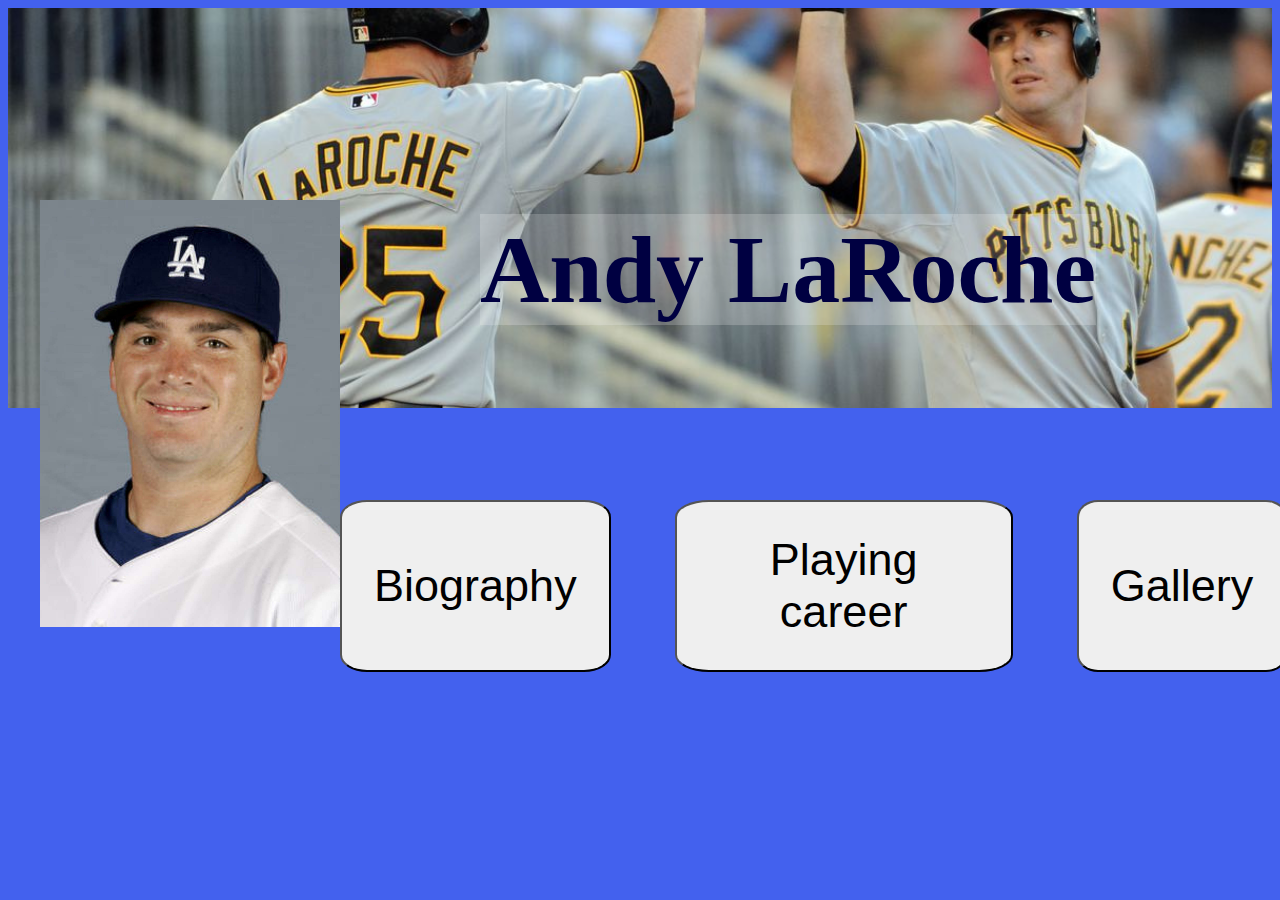
<file: index.html>
<!DOCTYPE html>
<html lang="en">
<head>
    <meta charset="UTF-8">
    <meta http-equiv="X-UA-Compatible" content="IE=edge">
    <meta name="viewport" content="width=device-width, initial-scale=1.0">
    <link rel="stylesheet" href="./styles/index.css">
    <link href="https://cdn.jsdelivr.net/npm/bootstrap@5.2.0-beta1/dist/css/bootstrap.min.css" rel="stylesheet" integrity="sha384-0evHe/X+R7YkIZDRvuzKMRqM+OrBnVFBL6DOitfPri4tjfHxaWutUpFmBp4vmVor" crossorigin="anonymous">
    <title>Andy LaRouche</title>
</head>
<body>

    <header>
        <h1>Andy LaRoche</h1>
    </header>
    
    <main>

        <div class="body-container flex-box">

            <div class="left-box">
                <div class="container">
                    <div class="row">
                        <div class="col">
                            <article class="card p-2">
                                <img src="./imgs/andy-laroche-headshot.jpeg" alt="andy-laroche-headshot">
                                <!-- <button class="btn btn-outline-primary m-4">Learn more!</button> -->
                            </article>
                        </div>
                    </div>
                </div>
            </div>

            <div class="right-box bdr">
                <div class="directory">
                    <button class="button-nav"><a href="./AndyBio.html">Biography</a></button>
                    <button class="button-nav"><a href="./career.html">Playing career</a></button>
                    <button class="button-nav"><a href="./gallery.html">Gallery</a></button>
                </div>
            </div>


        </div>


    </main>

</body>
</html>
</file>
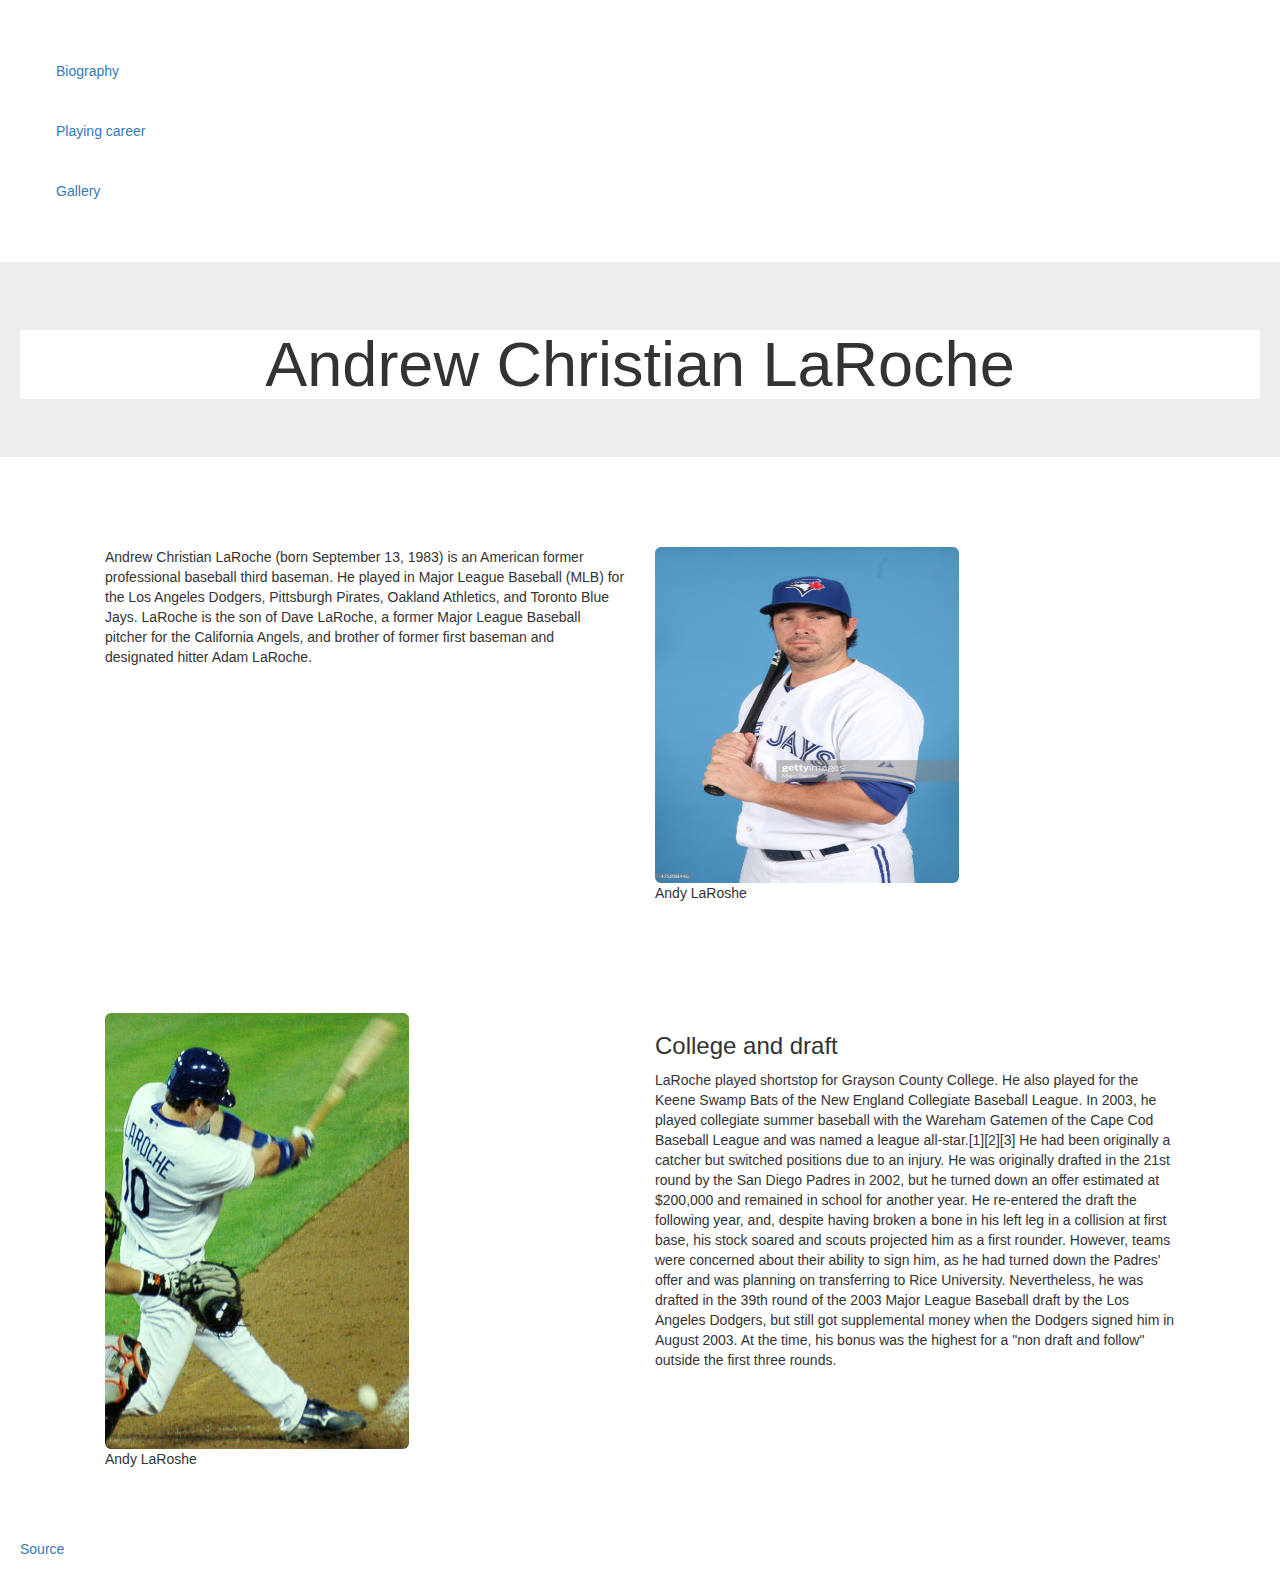
<file: AndyBio.html>
<!DOCTYPE html>
<html lang="en">
<head>
    <meta charset="UTF-8">
    <meta http-equiv="X-UA-Compatible" content="IE=edge">
    <meta name="viewport" content="width=device-width, initial-scale=1.0">
    <link rel="preconnect" href="https://fonts.googleapis.com"> 
    <link rel="preconnect" href="https://fonts.gstatic.com" crossorigin> 
    <link href="https://fonts.googleapis.com/css2?family=Noto+Serif+Display:ital,wght@1,300&display=swap" rel="stylesheet">
    <meta name="viewport" content="width=device-width, initial-scale=1">
    <link rel="stylesheet" href="https://maxcdn.bootstrapcdn.com/bootstrap/3.4.1/css/bootstrap.min.css">
    <script src="https://ajax.googleapis.com/ajax/libs/jquery/3.6.0/jquery.min.js"></script>
    <script src="https://maxcdn.bootstrapcdn.com/bootstrap/3.4.1/js/bootstrap.min.js"></script>
    <title>Biography</title>
    </head>

    <body>
        <nav class="navbar navbar-expand-lg navbar- bg-light">
            
            <div class="collapse navbar-collapse " id="navbarNav">
              <div class="navbar-nav in">
                <div class="nav-item">
                  <a class="nav-link" href="#">Biography</a>
                </div>
                <div class="nav-item">
                  <a class="nav-link" href="#">Playing career</a>
                </div>
                <div class="nav-item">
                  <a class="nav-link disabled" href="#">Gallery </a>
                </div>
            </div>
            </div>
          </nav>

    <div class="jumbotron text-center" class="img-rounded">
    <h1>Andrew Christian LaRoche</h1>
    </div>

    <div class="container" class="img-rounded">
        <div class="">
            <div class="col-sm-6">
                <p>Andrew Christian LaRoche (born September 13, 1983) is an American former professional baseball third baseman. He played in Major League Baseball (MLB) for the Los Angeles Dodgers, Pittsburgh Pirates, Oakland Athletics, and Toronto Blue Jays.
                LaRoche is the son of Dave LaRoche, a former Major League Baseball pitcher for the California Angels, and brother of former first baseman and designated hitter Adam LaRoche.
                </p> 
            </div>
            <div class="col-sm-2" >
                <img src="Andy.jpg" alt="Andy Photo" width="304" height="336" class="img-rounded" >
                <p>Andy LaRoshe</p>
         </div>
    </div>
    </div>

    <div class="container">
    <div class="">
      <div class="col-sm-6">
        <img src="Andy2.jpg" alt="Andy Photo" width="304" height="436" class="img-rounded">
        <p>Andy LaRoshe</p>
    
      </div>
      <div class="col-sm-6">
        <h3>College and draft</h3>
            <p>LaRoche played shortstop for Grayson County College. He also played for the Keene Swamp Bats of the New England Collegiate Baseball League. In 2003, he played collegiate summer baseball with the Wareham Gatemen of the Cape Cod Baseball League and was named a league all-star.[1][2][3] He had been originally a catcher but switched positions due to an injury. He was originally drafted in the 21st round by the San Diego Padres in 2002, but he turned down an offer estimated at $200,000 and remained in school for another year. He re-entered the draft the following year, and, despite having broken a bone in his left leg in a collision at first base, his stock soared and scouts projected him as a first rounder. However, teams were concerned about their ability to sign him, as he had turned down the Padres' offer and was planning on transferring to Rice University.
            Nevertheless, he was drafted in the 39th round of the 2003 Major League Baseball draft by the Los Angeles Dodgers, but still got supplemental money when the Dodgers signed him in August 2003. At the time, his bonus was the highest for a "non draft and follow" outside the first three rounds.
            </p>
      </div>
    </div>
    </div>
    <footer>
        <div>
            <a href="https://en.wikipedia.org/wiki/Andy_LaRoche">Source</a>
        </div>
    </footer>
</body>
<style>
    * {
        font-family: Robo flex, sans-serif;
        background-color: white;
    }
    h1 {
        color:green; 
    }
    div {
        padding: 20px;
    }
    .navbar {
        color: black;
    }
    </style>
</html>
</file>
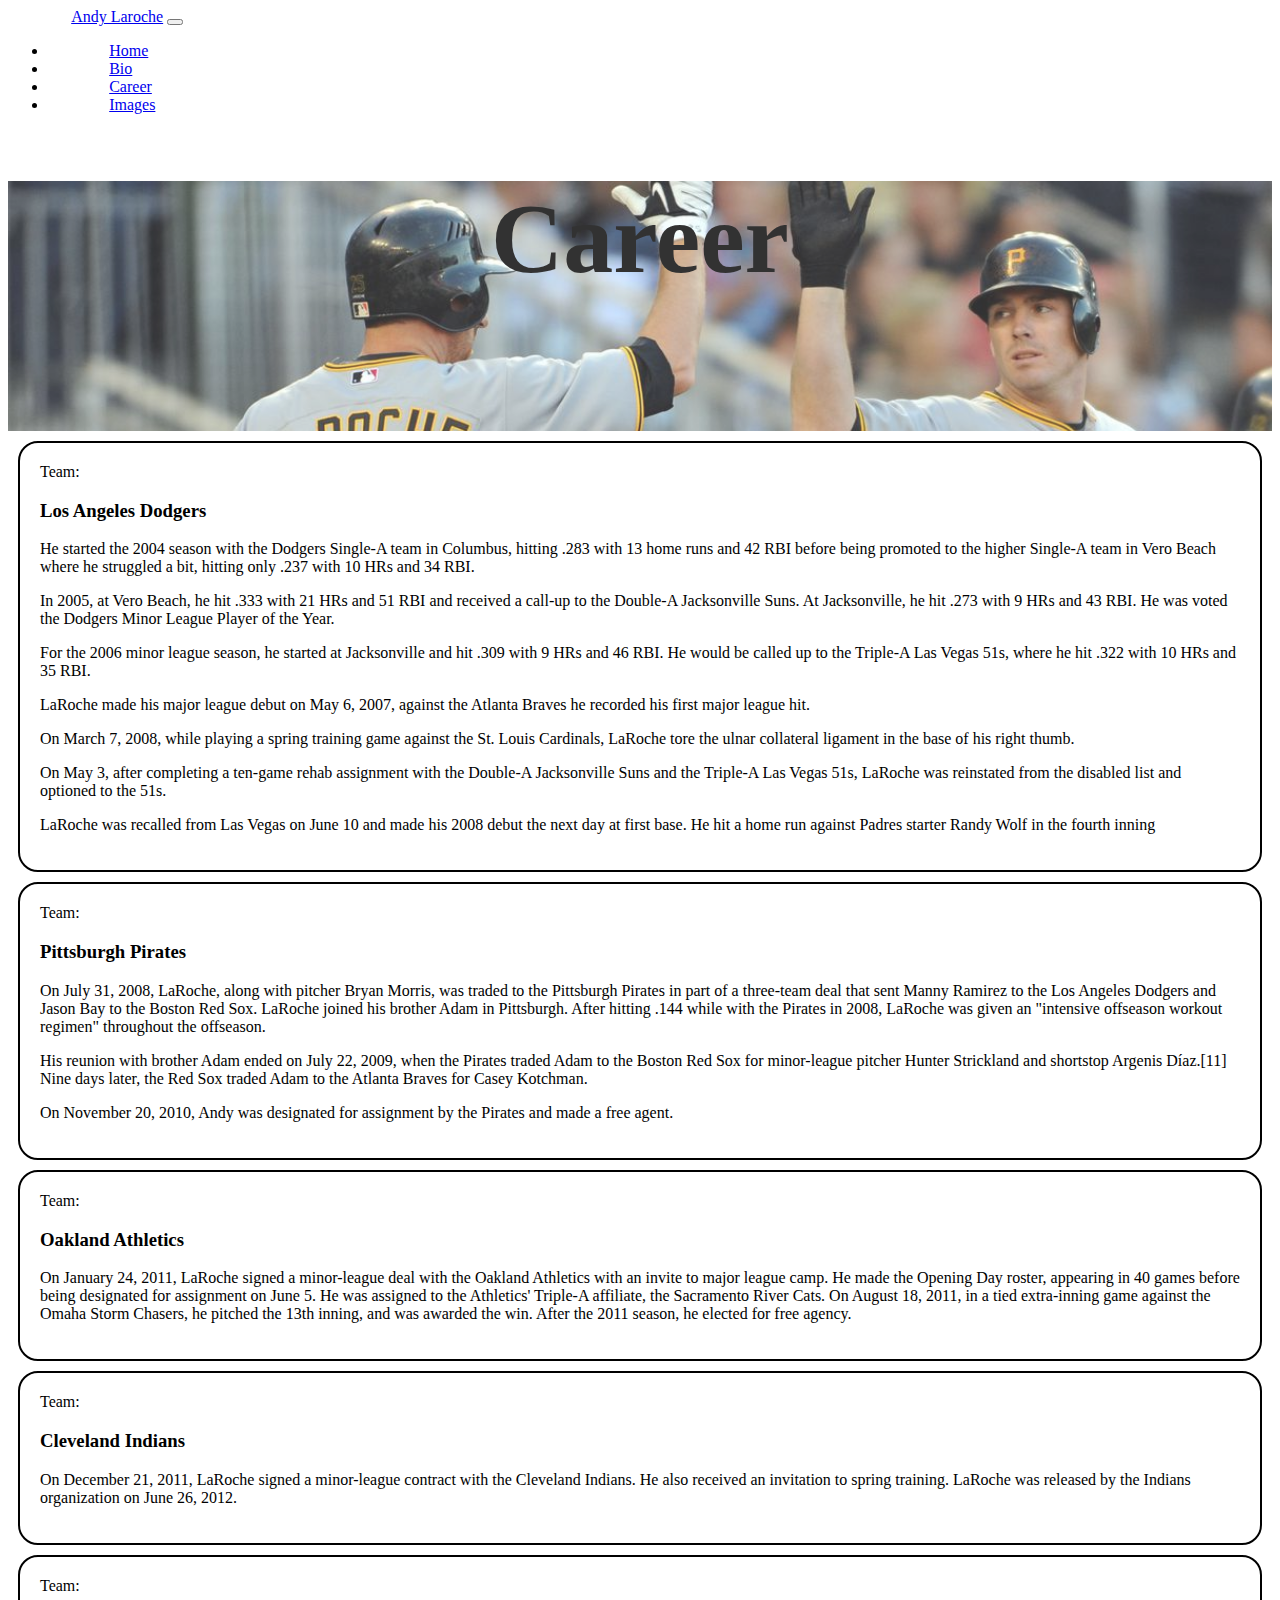
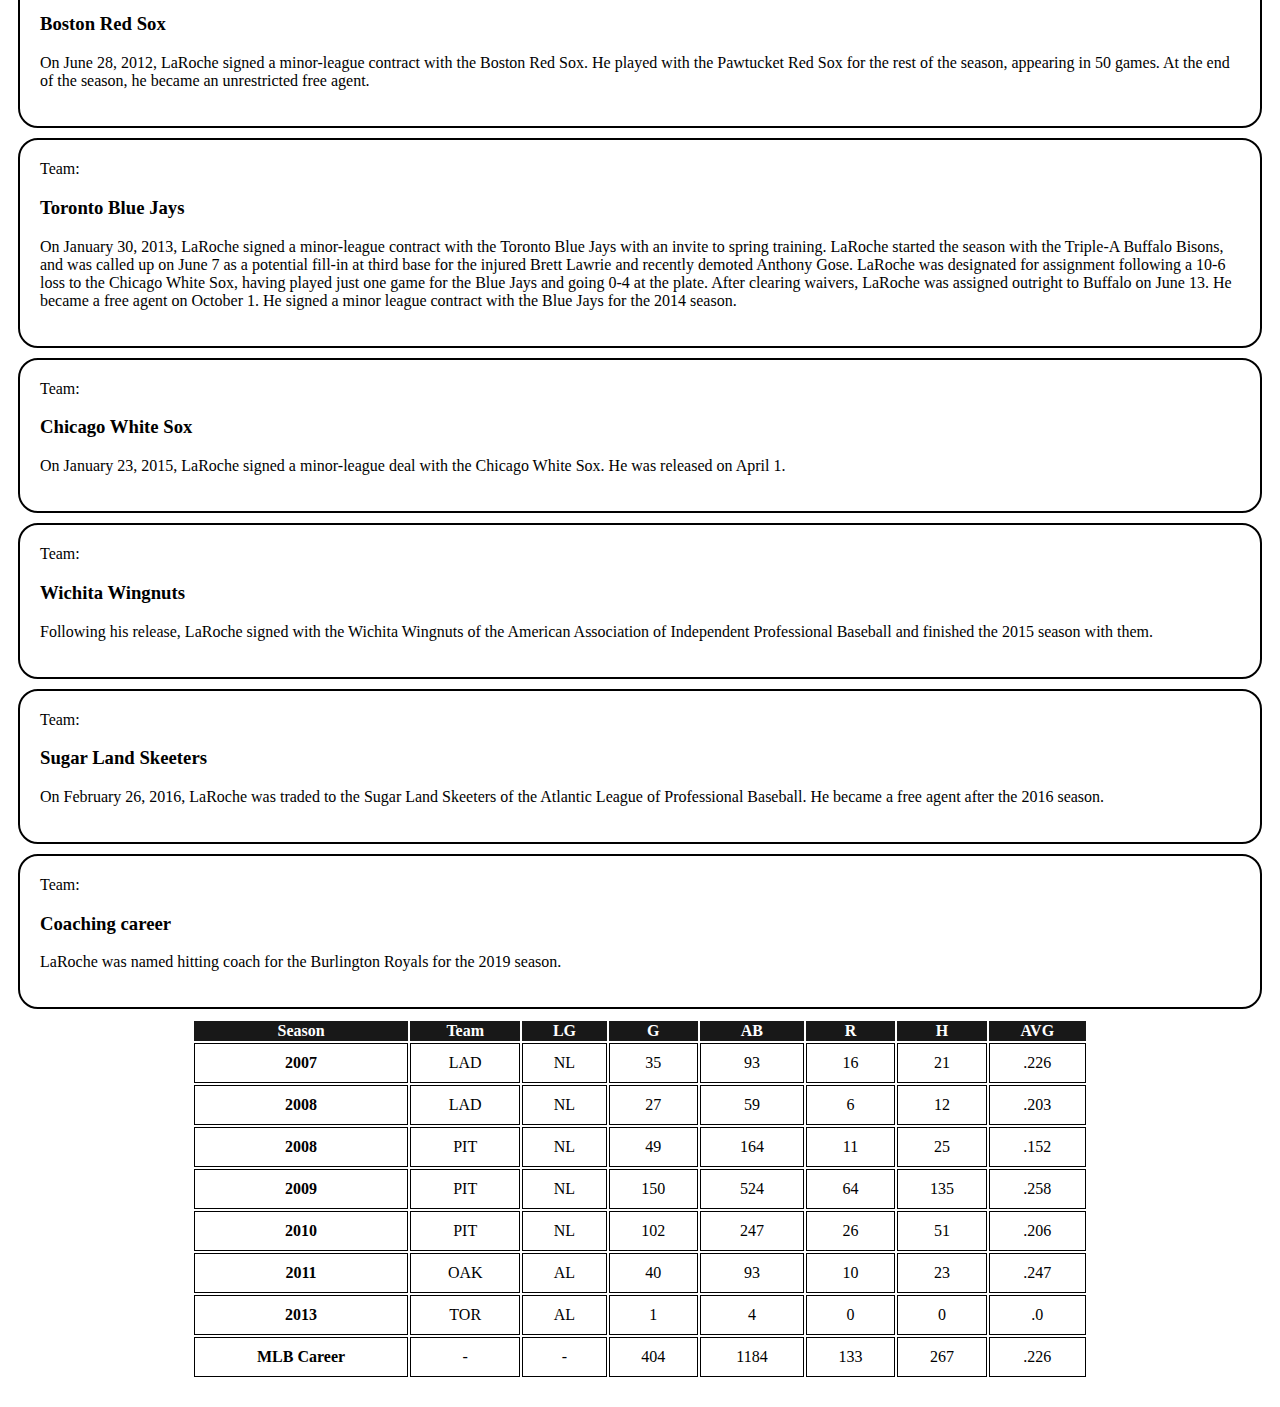
<file: career.html>
<!DOCTYPE html>
<html lang="en">
<head>
    <meta charset="UTF-8">
    <meta http-equiv="X-UA-Compatible" content="IE=edge">
    <meta name="viewport" content="width=device-width, initial-scale=1.0">
    <!-- Bootstrap CSS -->
    <link href="https://cdn.jsdelivr.net/npm/bootstrap@5.2.0-beta1/dist/css/bootstrap.min.css" rel="stylesheet" integrity="sha384-0evHe/X+R7YkIZDRvuzKMRqM+OrBnVFBL6DOitfPri4tjfHxaWutUpFmBp4vmVor" crossorigin="anonymous">
    <link rel="stylesheet" href="styles/career-style.css">

    <title>Career</title>
</head>
<body>
    <header>
        <nav class="navbar navbar-expand-lg navbar-light bg-light">
            <a class="navbar-brand" href="./index.html">Andy Laroche</a>
            <button class="navbar-toggler" type="button" data-toggle="collapse" data-target="#navbarSupportedContent" aria-controls="navbarSupportedContent" aria-expanded="false" aria-label="Toggle navigation">
              <span class="navbar-toggler-icon"></span>
            </button>
          
            <div class="collapse navbar-collapse" id="navbarSupportedContent">
              <ul class="navbar-nav mr-auto">
                <li class="nav-item active">
                  <a class="nav-link" href="./index.html">Home <span class="sr-only"></span></a>
                </li>

                <li class="nav-item active">
                    <a class="nav-link" href="./AndyBio.html">Bio <span class="sr-only"></span></a>
                </li>

                <li class="nav-item active">
                    <a class="nav-link" href="./career.html">Career <span class="sr-only"></span></a>
                </li>

                <li class="nav-item active">
                    <a class="nav-link" href="./gallery.html">Images <span class="sr-only"></span></a>
                </li>

              </ul>
              
            </div>
          </nav>
    </header>

    <section id="career-title">
        <h1>Career</h1>
    </section>

    <main class="container">

        <section id="career-history">

            <div class="shadow-lg">
                <h3>Los Angeles Dodgers</h3>
                <p>
                    He started the 2004 season with the Dodgers Single-A team in Columbus, hitting .283 with 13 home runs and 42 RBI before being promoted to the higher Single-A team in Vero Beach where he struggled a bit, hitting only .237 with 10 HRs and 34 RBI.
                </p>
                <p>
                    In 2005, at Vero Beach, he hit .333 with 21 HRs and 51 RBI and received a call-up to the Double-A Jacksonville Suns. At Jacksonville, he hit .273 with 9 HRs and 43 RBI. He was voted the Dodgers Minor League Player of the Year.
                </p>
                <p>
                    For the 2006 minor league season, he started at Jacksonville and hit .309 with 9 HRs and 46 RBI. He would be called up to the Triple-A Las Vegas 51s, where he hit .322 with 10 HRs and 35 RBI.
                </p>
                <p>
                    LaRoche made his major league debut on May 6, 2007, against the Atlanta Braves he recorded his first major league hit. 
                </p>
                <p>
                    On March 7, 2008, while playing a spring training game against the St. Louis Cardinals, LaRoche tore the ulnar collateral ligament in the base of his right thumb.
                </p>
                <p>
                    On May 3, after completing a ten-game rehab assignment with the Double-A Jacksonville Suns and the Triple-A Las Vegas 51s, LaRoche was reinstated from the disabled list and optioned to the 51s.
                </p>
                <p>
                    LaRoche was recalled from Las Vegas on June 10 and made his 2008 debut the next day at first base. He hit a home run against Padres starter Randy Wolf in the fourth inning
                </p>
            </div>

            <div class="shadow-lg">
                <h3>Pittsburgh Pirates</h3>
                <p>
                    On July 31, 2008, LaRoche, along with pitcher Bryan Morris, was traded to the Pittsburgh Pirates in part of a three-team deal that sent Manny Ramirez to the Los Angeles Dodgers and Jason Bay to the Boston Red Sox. LaRoche joined his brother Adam in Pittsburgh. After hitting .144 while with the Pirates in 2008, LaRoche was given an "intensive offseason workout regimen" throughout the offseason.
                </p>
                <p>
                    His reunion with brother Adam ended on July 22, 2009, when the Pirates traded Adam to the Boston Red Sox for minor-league pitcher Hunter Strickland and shortstop Argenis Díaz.[11] Nine days later, the Red Sox traded Adam to the Atlanta Braves for Casey Kotchman.
                </p>
    
                <p>
                    On November 20, 2010, Andy was designated for assignment by the Pirates and made a free agent.
                </p>
            </div>

            <div class="shadow-lg">
                <h3>Oakland Athletics</h3>
                <p>
                    On January 24, 2011, LaRoche signed a minor-league deal with the Oakland Athletics with an invite to major league camp. He made the Opening Day roster, appearing in 40 games before being designated for assignment on June 5. He was assigned to the Athletics' Triple-A affiliate, the Sacramento River Cats. On August 18, 2011, in a tied extra-inning game against the Omaha Storm Chasers, he pitched the 13th inning, and was awarded the win. After the 2011 season, he elected for free agency.
                </p>
            </div>

            <div class="shadow-lg">
                <h3>Cleveland Indians</h3>
                <p>
                    On December 21, 2011, LaRoche signed a minor-league contract with the Cleveland Indians. He also received an invitation to spring training. LaRoche was released by the Indians organization on June 26, 2012.
                </p>
            </div>

            <div>
                <h3>Boston Red Sox</h3>
                <p>
                    On June 28, 2012, LaRoche signed a minor-league contract with the Boston Red Sox. He played with the Pawtucket Red Sox for the rest of the season, appearing in 50 games. At the end of the season, he became an unrestricted free agent.
                </p>
            </div>

            <div class="shadow-lg">
                <h3>Toronto Blue Jays</h3>
                <p>
                    On January 30, 2013, LaRoche signed a minor-league contract with the Toronto Blue Jays with an invite to spring training. LaRoche started the season with the Triple-A Buffalo Bisons, and was called up on June 7 as a potential fill-in at third base for the injured Brett Lawrie and recently demoted Anthony Gose. LaRoche was designated for assignment following a 10-6 loss to the Chicago White Sox, having played just one game for the Blue Jays and going 0-4 at the plate. After clearing waivers, LaRoche was assigned outright to Buffalo on June 13. He became a free agent on October 1. He signed a minor league contract with the Blue Jays for the 2014 season.
                </p>
            </div>

            
            <div class="shadow-lg">
                <h3>Chicago White Sox</h3>
                <p>
                    On January 23, 2015, LaRoche signed a minor-league deal with the Chicago White Sox. He was released on April 1.
                </p>
            </div>

            <div class="shadow-lg">
                <h3>Wichita Wingnuts</h3>
                <p>
                    Following his release, LaRoche signed with the Wichita Wingnuts of the American Association of Independent Professional Baseball and finished the 2015 season with them.
                </p>
            </div>

            <div class="shadow-lg">
                <h3>Sugar Land Skeeters</h3>
                <p>
                    On February 26, 2016, LaRoche was traded to the Sugar Land Skeeters of the Atlantic League of Professional Baseball. He became a free agent after the 2016 season.
                </p>
            </div>

            <div class="shadow-lg">
                <h3>Coaching career</h3>
                <p>
                    LaRoche was named hitting coach for the Burlington Royals for the 2019 season.
                </p>
            </div>

        </section>

    </main>

    <section id="career-stats">
            
        <table>
           <tr>
                <th>Season</th>
                <th>Team</th>
                <th>LG</th>
                <th>G</th>
                <th>AB</th>
                <th>R</th>
                <th>H</th>
                <th>AVG</th>
           </tr>
           <tr>
                <td>2007</td>
                <td>LAD</td>
                <td>NL</td>
                <td>35</td>
                <td>93</td>
                <td>16</td>
                <td>21</td>
                <td>.226</td>
           </tr>
           <tr>
                <td>2008</td>
                <td>LAD</td>
                <td>NL</td>
                <td>27</td>
                <td>59</td>
                <td>6</td>
                <td>12</td>
                <td>.203</td>
            </tr>

            <tr>
                <td>2008</td>
                <td>PIT</td>
                <td>NL</td>
                <td>49</td>
                <td>164</td>
                <td>11</td>
                <td>25</td>
                <td>.152</td>
            </tr>

            <tr>
                <td>2009</td>
                <td>PIT</td>
                <td>NL</td>
                <td>150</td>
                <td>524</td>
                <td>64</td>
                <td>135</td>
                <td>.258</td>
            </tr>

            <tr>
                <td>2010</td>
                <td>PIT</td>
                <td>NL</td>
                <td>102</td>
                <td>247</td>
                <td>26</td>
                <td>51</td>
                <td>.206</td>
            </tr>

            <tr>
                <td>2011</td>
                <td>OAK</td>
                <td>AL</td>
                <td>40</td>
                <td>93</td>
                <td>10</td>
                <td>23</td>
                <td>.247</td>
            </tr>

            <tr>
                <td>2013</td>
                <td>TOR</td>
                <td>AL</td>
                <td>1</td>
                <td>4</td>
                <td>0</td>
                <td>0</td>
                <td>.0</td>
            </tr>

            <tr>
                <td>MLB Career</td>
                <td>-</td>
                <td>-</td>
                <td>404</td>
                <td>1184</td>
                <td>133</td>
                <td>267</td>
                <td>.226</td>
            </tr>

        </table>
    </section>

    <script src="https://cdn.jsdelivr.net/npm/bootstrap@5.2.0-beta1/dist/js/bootstrap.bundle.min.js" integrity="sha384-pprn3073KE6tl6bjs2QrFaJGz5/SUsLqktiwsUTF55Jfv3qYSDhgCecCxMW52nD2" crossorigin="anonymous"></script>
</body>
</html>
</file>
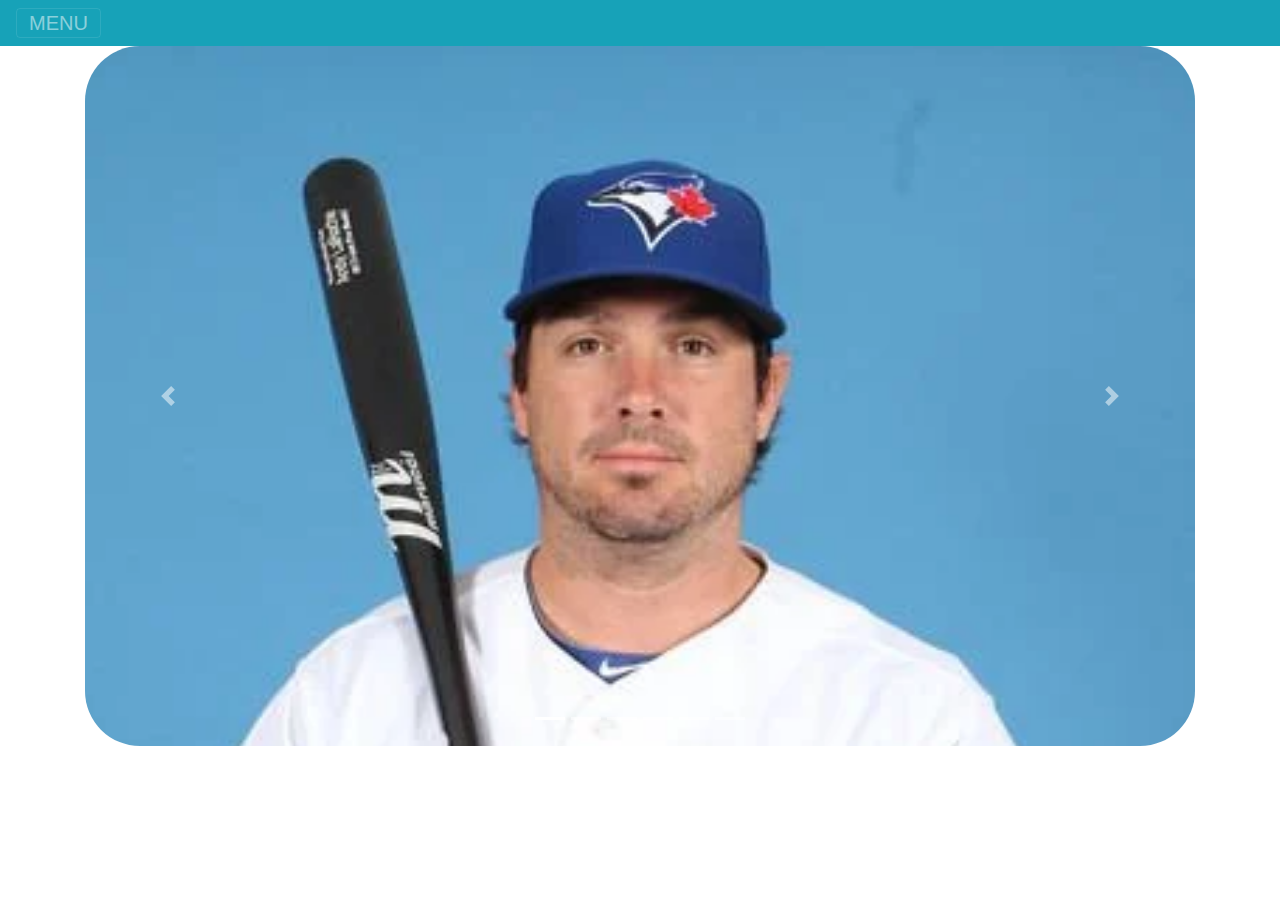
<file: gallery.html>
<!DOCTYPE html>
<html lang="en">

<head>
    <meta charset="UTF-8">
    <meta http-equiv="X-UA-Compatible" content="IE=edge">
    <meta name="viewport" content="width=device-width, initial-scale=1.0">
    <link rel="stylesheet" href="./styles/styles.css" >
    <link rel="stylesheet" href="https://cdn.jsdelivr.net/npm/bootstrap@4.3.1/dist/css/bootstrap.min.css" integrity="sha384-ggOyR0iXCbMQv3Xipma34MD+dH/1fQ784/j6cY/iJTQUOhcWr7x9JvoRxT2MZw1T" crossorigin="anonymous">
    <script src="https://code.jquery.com/jquery-3.3.1.slim.min.js" integrity="sha384-q8i/X+965DzO0rT7abK41JStQIAqVgRVzpbzo5smXKp4YfRvH+8abtTE1Pi6jizo" crossorigin="anonymous"></script>
<script src="https://cdn.jsdelivr.net/npm/popper.js@1.14.7/dist/umd/popper.min.js" integrity="sha384-UO2eT0CpHqdSJQ6hJty5KVphtPhzWj9WO1clHTMGa3JDZwrnQq4sF86dIHNDz0W1" crossorigin="anonymous"></script>
<script src="https://cdn.jsdelivr.net/npm/bootstrap@4.3.1/dist/js/bootstrap.min.js" integrity="sha384-JjSmVgyd0p3pXB1rRibZUAYoIIy6OrQ6VrjIEaFf/nJGzIxFDsf4x0xIM+B07jRM" crossorigin="anonymous"></script>
    <title>Gallery - Andy LaRoche</title>
</head>

<body>
    <div class="pos-f-t sticky-top">
        <nav class="navbar navbar-dark bg-info">
          <button class="navbar-toggler" type="button" data-toggle="collapse" data-target="#navbarToggleExternalContent"
            aria-controls="navbarToggleExternalContent" aria-expanded="false" aria-label="Toggle navigation">
            MENU
          </button>
        </nav>
        <div class="collapse" id="navbarToggleExternalContent">
          <div class="bg-info p-1">
            <a href="./index.html" class="btn btn-light">Home</a>
            <a href="./AndyBio.html" class="btn btn-light">Bio</a>
            <a href="./career.html" class="btn btn-light" role="button">Career</a>
            <a href="./gallery.html" class="btn btn-light">Gallery</a>
          </div>
        </div>
      </div>


    <main class="container">
        <div id="carouselExampleIndicators" class="carousel slide" data-ride="carousel" data-interval="3000">
            <ol class="carousel-indicators">
                <li data-target="#carouselExampleIndicators" data-slide-to="0" class="active"></li>
                <li data-target="#carouselExampleIndicators" data-slide-to="1"></li>
                <li data-target="#carouselExampleIndicators" data-slide-to="2"></li>
                <li data-target="#carouselExampleIndicators" data-slide-to="3"></li>
                <li data-target="#carouselExampleIndicators" data-slide-to="4"></li>
                <li data-target="#carouselExampleIndicators" data-slide-to="5"></li>
            </ol>
            <div class="carousel-inner">
                <div class="carousel-item active">
                    <img class="d-block w-100" src="./imgs/pic1.PNG" alt="Andy LaRoche 1" stype="width: 100%;height: auto;">
                    
                </div>
                <div class="carousel-item">
                    <img class="d-block w-100" src="./imgs/pic2.PNG" alt="Andy LaRoche 2" stype="width: 100%;height: auto;">
                    
                </div>
                <div class="carousel-item">
                    <img class="d-block w-100" src="./imgs/pic3.PNG" alt="Andy LaRoche 3" stype="width: 100%;height: auto;">
                    
                </div>
                <div class="carousel-item">
                    <img class="d-block w-100" src="./imgs/pic4.PNG" alt="Andy LaRoche 4" stype="width: 100%;height: auto;">
                    
                </div>
                <div class="carousel-item">
                    <img class="d-block w-100" src="./imgs/pic5.PNG" alt="Andy LaRoche 5" stype="width: 100%;height: auto;">
                    
                </div>
                <div class="carousel-item">
                    <img class="d-block w-100" src="./imgs/pic6.PNG" alt="Andy LaRoche 6" stype="width: 100%;height: auto;">
                    
                </div>
            </div>
            <a class="carousel-control-prev" href="#carouselExampleIndicators" role="button" data-slide="prev">
                <span class="carousel-control-prev-icon" aria-hidden="true"></span>
                <span class="sr-only">Previous</span>
            </a>
            <a class="carousel-control-next" href="#carouselExampleIndicators" role="button" data-slide="next">
                <span class="carousel-control-next-icon" aria-hidden="true"></span>
                <span class="sr-only">Next</span>
            </a>
        </div>
    </main>
</body>

</html>
</file>
<file: styles/index.css>
* {
    box-sizing: border-box;
    cursor: url(../imgs/baseball-bat.png) 10 10,auto;
}

body {
    background: #4361EE;
}

.body-container {
    padding: 0;
}

header {
    height: 25rem;
    background-image: url(../imgs/andy-baseball-1.jpg);
    background-position: center;
    background-size: 100%;
    background-position: center;
}

header h1 {
    position: absolute;
    font-size: 96px;
    color: rgb(0, 0, 65);
    background: rgba(255, 255, 255, 0.2);
    text-align: center;
    top: 150px;
    left: 480px;
}

.flex-box {
    display: flex;
    justify-content: space-between;
}

.body-container img {
    width: 300px;
    height: auto;
}

.left-box {
    position: absolute;
    left: 40px;
    top: 200px;;
}

button {
    margin: 5rem;
    border-radius: 80%;
    /* box-shadow: -0.5px 1px 4px 4px; */
}

button.button-nav {
    margin: 2rem;
    padding: 2rem;
    border-radius: 10%;
}

button:hover,
button:focus {
    /* background: rgba(0, 7, 148, 0.5); */
    color: green;
}

button a {
    text-decoration: none;
    font-size: 45px;
    color: #000;

}

.right-box {
    top: 60px;
    position: relative;
    display: flex;
    flex-direction: column-reverse;
    justify-content: flex-end;
    align-items: flex-end;
    width: 80%;
    left: 300px;
    margin: 0;
}

.directory {
    
    text-align: center;
    display: flex;
    flex-direction: row;
    justify-content: center;
    margin: 0 auto;
}
</file>
<file: styles/career-style.css>
body{
    background-color: white;
}

nav a{
    margin-left: 5%;
}

#career-title{
    margin-top: 0px;
    color: black;
    font-weight: bolder;
    height: 250px;
    text-align: center;
    background-image: url("/imgs/andy-baseball-1.jpg");
    background-repeat: no-repeat;
    background-position: 10% 20%;
    background-size: cover;
    opacity: 0.8;
}

#career-title h1{
    font-size: 100px;
}

section > div{
    background-color: white;
    border-radius: 20px;
    padding: 20px;
    margin: 10px;
    border: solid black 2px;
}

section > div::before{
    content: "Team: ";
}

#career-stats{
    display: flex;
    justify-content: center;
}

#career-stats table{
    width: 70vw;
    margin-bottom: 20px;
}

#career-stats table tr > td{
    padding: 10px 10px;
    background-color: white;
    border: 1px solid black;
    text-align: center;
}

#career-stats table tr > td:first-child{
    font-weight: bold;
}

#career-stats table tr > th{
    background-color: rgb(24, 24, 24);
    color: white;
    text-align: center; 
}
</file>
<file: styles/styles.css>
.carousel {
    max-height: 700px;
    border-radius: 55px 55px 55px 55px;
    overflow: hidden;
}

.carousel .item img {
    width: 100%;
    height: auto;
}
</file>
